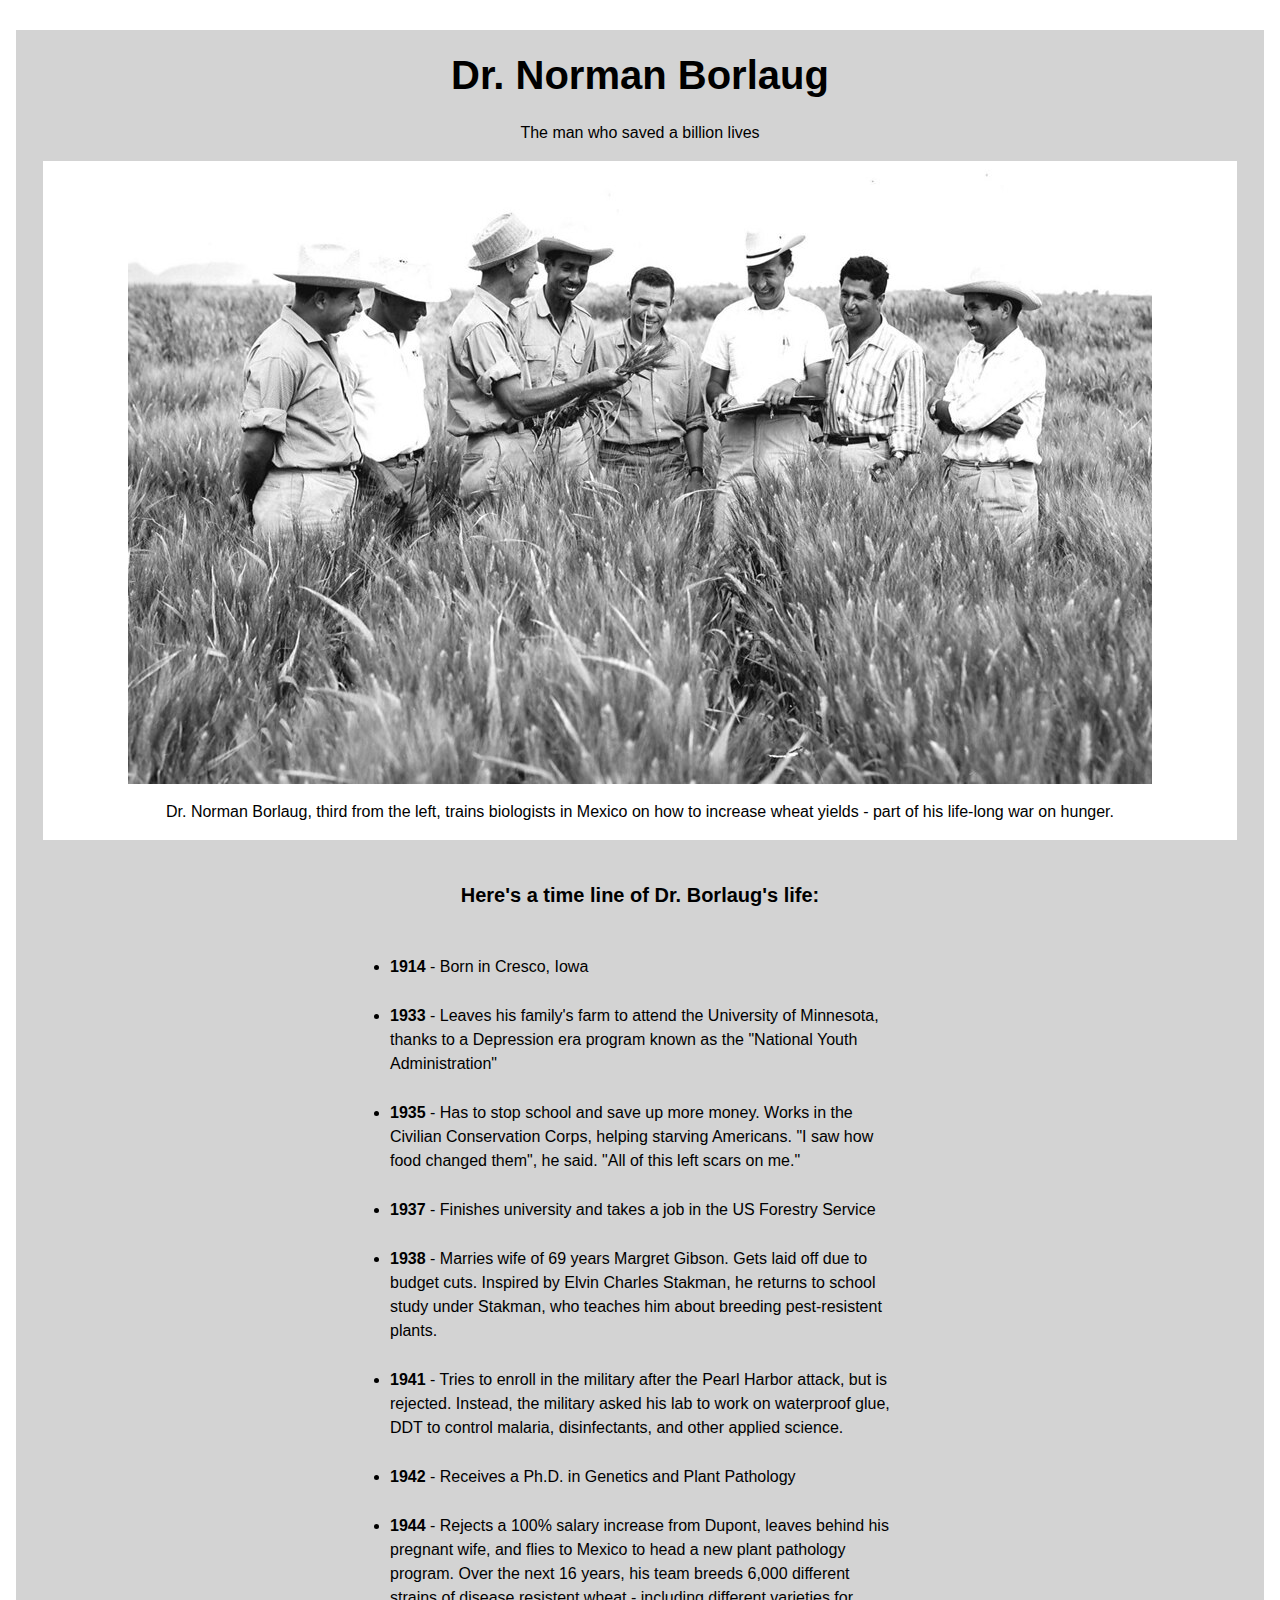
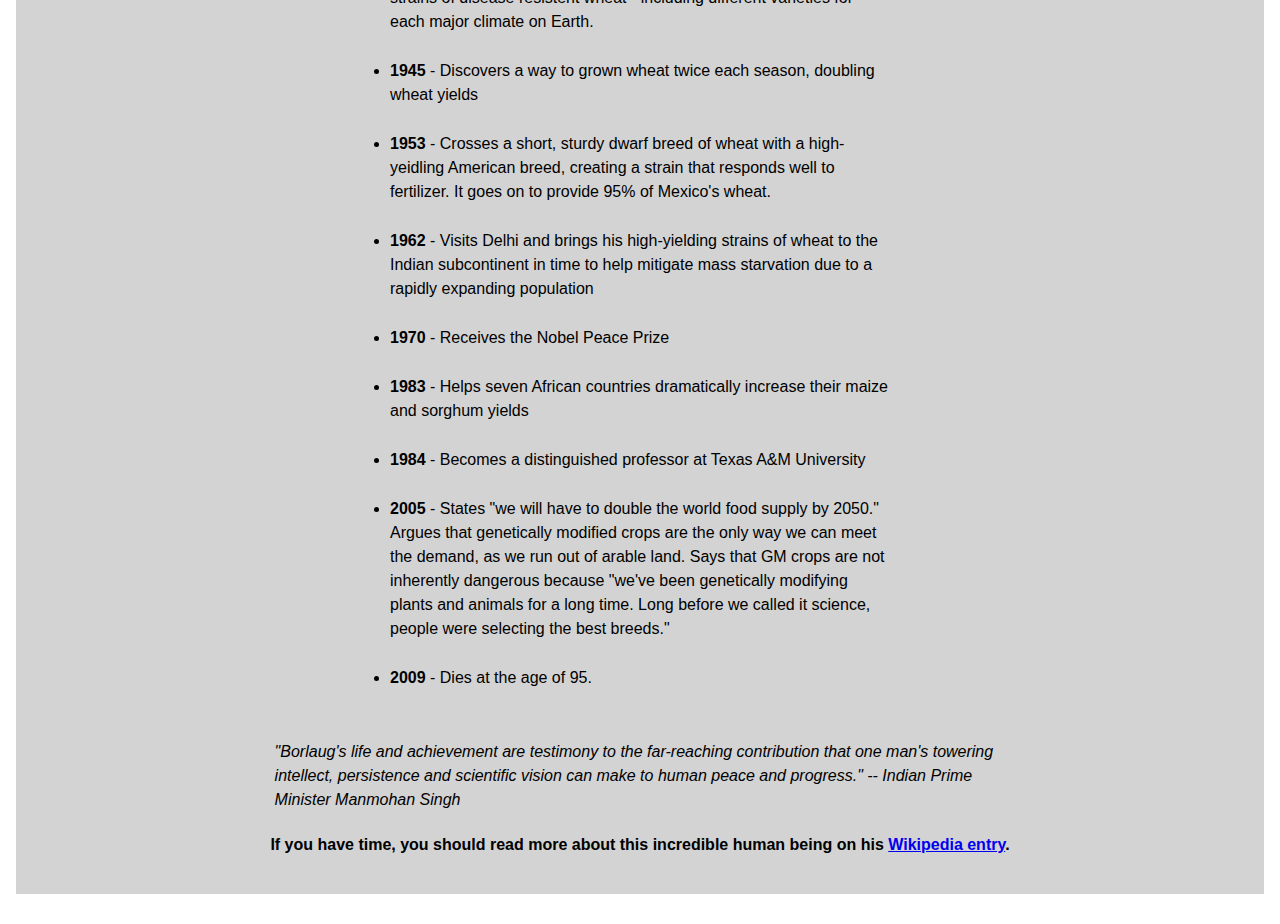
<file: index.html>
<!DOCTYPE HTML>
<html>
<head>
  <meta charset="UTF-8">
  <meta name="viewport" content="width=device-width, initial scale 1.0">
  <meta name="description" content="">
  <title id='title'>Tribute to Dr. Norman Borlaug</title>
  <link rel="stylesheet" href='TributePage.css'>
</head>
<body>
  <main id='main'>
      <h1>Dr. Norman Borlaug</h1>
      <p>The man who saved a billion lives</p>
  
      <div class="figureInput" id='img-div'>
        <img id='image' src="tribute-page-main-image.jpg" alt='a picture of Dr. Norman Borlaug'></img>
        <div id='img-caption'>
          <p>Dr. Norman Borlaug, third from the left, trains biologists in Mexico on how to increase wheat yields - part of his life-long war on hunger.</p>
        </div>
      </div>
      <h3>Here's a time line of Dr. Borlaug's life:</h3>
    <div class="information">
        <ul class="tribute-facts">
          <li class="fact"><strong>1914</strong> - Born in Cresco, Iowa</li>
          <li class="fact"><strong>1933</strong> - Leaves his family's farm to attend the University of Minnesota, thanks to a Depression era program known as the "National Youth Administration"</li>
          <li class="fact"><strong>1935</strong> - Has to stop school and save up more money. Works in the Civilian Conservation Corps, helping starving Americans. "I saw how food changed them", he said. "All of this left scars on me."</li>
          <li class="fact"><strong>1937</strong> - Finishes university and takes a job in the US Forestry Service</li>
          <li class="fact"><strong>1938</strong> - Marries wife of 69 years Margret Gibson. Gets laid off due to budget cuts. Inspired by Elvin Charles Stakman, he returns to school study under Stakman, who teaches him about breeding pest-resistent plants.</li>
          <li class="fact"><strong>1941</strong> - Tries to enroll in the military after the Pearl Harbor attack, but is rejected. Instead, the military asked his lab to work on waterproof glue, DDT to control malaria, disinfectants, and other applied science.</li>
          <li class="fact"><strong>1942</strong> - Receives a Ph.D. in Genetics and Plant Pathology</li>
          <li class="fact"><strong>1944</strong> - Rejects a 100% salary increase from Dupont, leaves behind his pregnant wife, and flies to Mexico to head a new plant pathology program. Over the next 16 years, his team breeds 6,000 different strains of disease resistent wheat - including different varieties for each major climate on Earth.</li>
          <li class="fact"><strong>1945</strong> - Discovers a way to grown wheat twice each season, doubling wheat yields</li>
          <li class="fact"><strong>1953</strong> - Crosses a short, sturdy dwarf breed of wheat with a high-yeidling American breed, creating a strain that responds well to fertilizer. It goes on to provide 95% of Mexico's wheat.</li>
          <li class="fact"><strong>1962</strong> - Visits Delhi and brings his high-yielding strains of wheat to the Indian subcontinent in time to help mitigate mass starvation due to a rapidly expanding population</li>
          <li class="fact"><strong>1970</strong> - Receives the Nobel Peace Prize</li>
          <li class="fact"><strong>1983</strong> - Helps seven African countries dramatically increase their maize and sorghum yields</li>
          <li class="fact"><strong>1984</strong> - Becomes a distinguished professor at Texas A&M University</li>
          <li class="fact"><strong>2005</strong> - States "we will have to double the world food supply by 2050." Argues that genetically modified crops are the only way we can meet the demand, as we run out of arable land. Says that GM crops are not inherently dangerous because "we've been genetically modifying plants and animals for a long time. Long before we called it science, people were selecting the best breeds."</li>
          <li class="fact"><strong>2009</strong> - Dies at the age of 95.</li>
        </ul>
      <div id='tribute-info' class="comment"> 
        "Borlaug's life and achievement are testimony to the far-reaching contribution that one man's towering intellect, persistence and scientific vision can make to human peace and progress."

-- Indian Prime Minister Manmohan Singh
      </div>
    </div>
      <div class="pageFooter">
        <h4>If you have time, you should read more about this incredible human being on his <a id='tribute-link' target='_blank' href="https://en.wikipedia.org/wiki/Norman_Borlaug">Wikipedia entry</a>.</h4>
      </div>
  </main>
</body>
</html>
</file>
<file: TributePage.css>
html{
  font-size: 10px;
}

body{
  font-size: 1.6rem;
  text-align: center;
  font-family: arial, sans-serif;
  line-height: 1.5;
}

main{
  padding: 15px;
  margin: 30px 8px;
  background-color: lightgrey;
  min-height: 150px;
  min-width: 150px;
}

h1{
  font-size: 4rem;
  margin: 0;
}

h3{
  font-size: 2rem;
}

.figureInput{
  background-color: white;
  min-height: 190px;
  width: 98%;
  margin: 10px auto;
  margin-bottom: 40px;
}

#image{
  max-width: 100%;
  display: block;
  margin: auto;
}

#img-caption{
  display: flex;
  justify-content: center;
  align-items: center;
}

ul{
  text-align: left;
  margin: 0 auto;
  padding: 25px;
  max-width: 500px;
}

.fact{
  padding-bottom: 25px;
}

.information{
  width: 60%;
  text-align: left;
  margin: auto;
}

.comment{
  font-style: italic;
}
</file>
